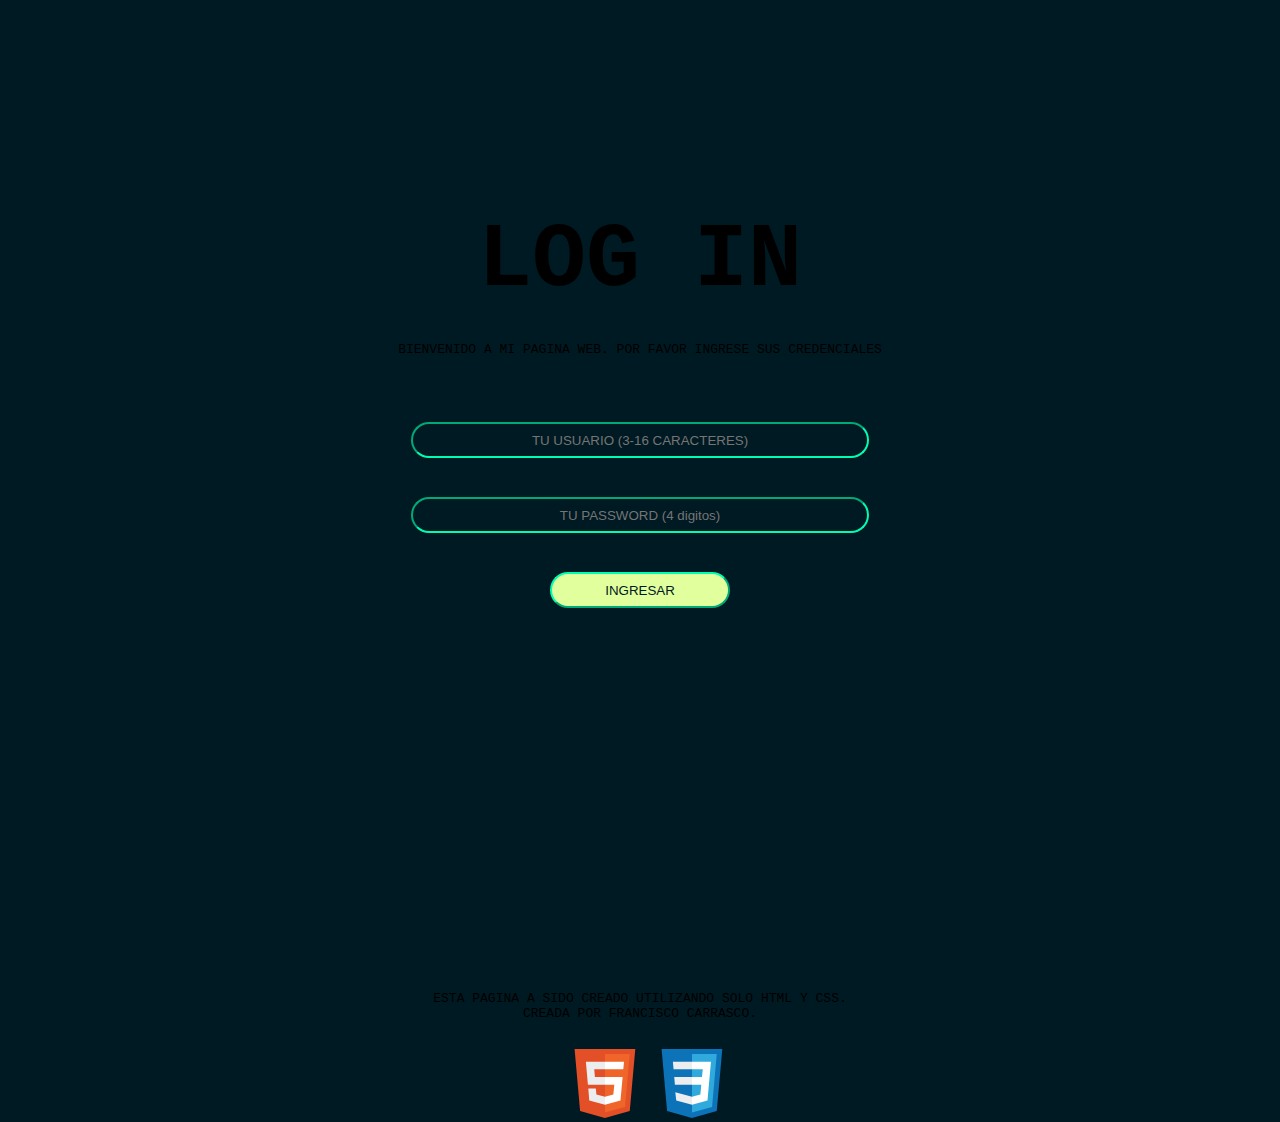
<file: index.html>
<!DOCTYPE html>
<html lang="en">
  <head>
    <link rel="stylesheet" href="estilos.css" />
    <meta charset="UTF-8" />
    <meta name="viewport" content="width=device-width, initial-scale=1.0" />
    <title>Web Estatica</title>
  </head>
  <body>
    <h1>LOG IN</h1>
    <p class="subtitulo">
      BIENVENIDO A MI PAGINA WEB. POR FAVOR INGRESE SUS CREDENCIALES
    </p>
    <div class="login">
      <input
        text="text"
        placeholder="TU USUARIO (3-16 CARACTERES)"
        pattern="\w{3,16}"
      />
      <br />
      <input
        type="password"
        placeholder="TU PASSWORD (4 digitos)"
        pattern="\d{4,4}"
      />
      <br />
      <input class="btn-enviar" type="submit" value="INGRESAR" />
    </div>
    <footer>
      <p class="mensaje-final">
        ESTA PAGINA A SIDO CREADO UTILIZANDO SOLO HTML Y CSS.<br />
        CREADA POR FRANCISCO CARRASCO.
      </p>
      <br />
      <div class="logos-login">
        <svg xmlns="http://www.w3.org/2000/svg" viewBox="0 0 452 520">
          <path fill="#e34f26" d="M41 460L0 0h451l-41 460-185 52" />
          <path fill="#ef652a" d="M226 472l149-41 35-394H226" />
          <path
            fill="#ecedee"
            d="M226 208h-75l-5-58h80V94H84l15 171h127zm0 147l-64-17-4-45h-56l7 89 117 32z"
          />
          <path
            fill="#fff"
            d="M226 265h69l-7 73-62 17v59l115-32 16-174H226zm0-171v56h136l5-56z"
          />
        </svg>
        <svg xmlns="http://www.w3.org/2000/svg" viewBox="0 0 452 520">
          <path fill="#0c73b8" d="M41 460L0 0h451l-41 460-185 52" />
          <path fill="#30a9dc" d="M226 472l149-41 35-394H226" />
          <path
            fill="#ecedee"
            d="M226 208H94l5 57h127zm0-114H84l5 56h137zm0 261l-124-33 7 60 117 32z"
          />
          <path
            fill="#fff"
            d="M226 265h69l-7 73-62 17v59l115-32 26-288H226v56h80l-6 58h-74z"
          />
        </svg>
      </div>
    </footer>
  </body>
</html>
</file>
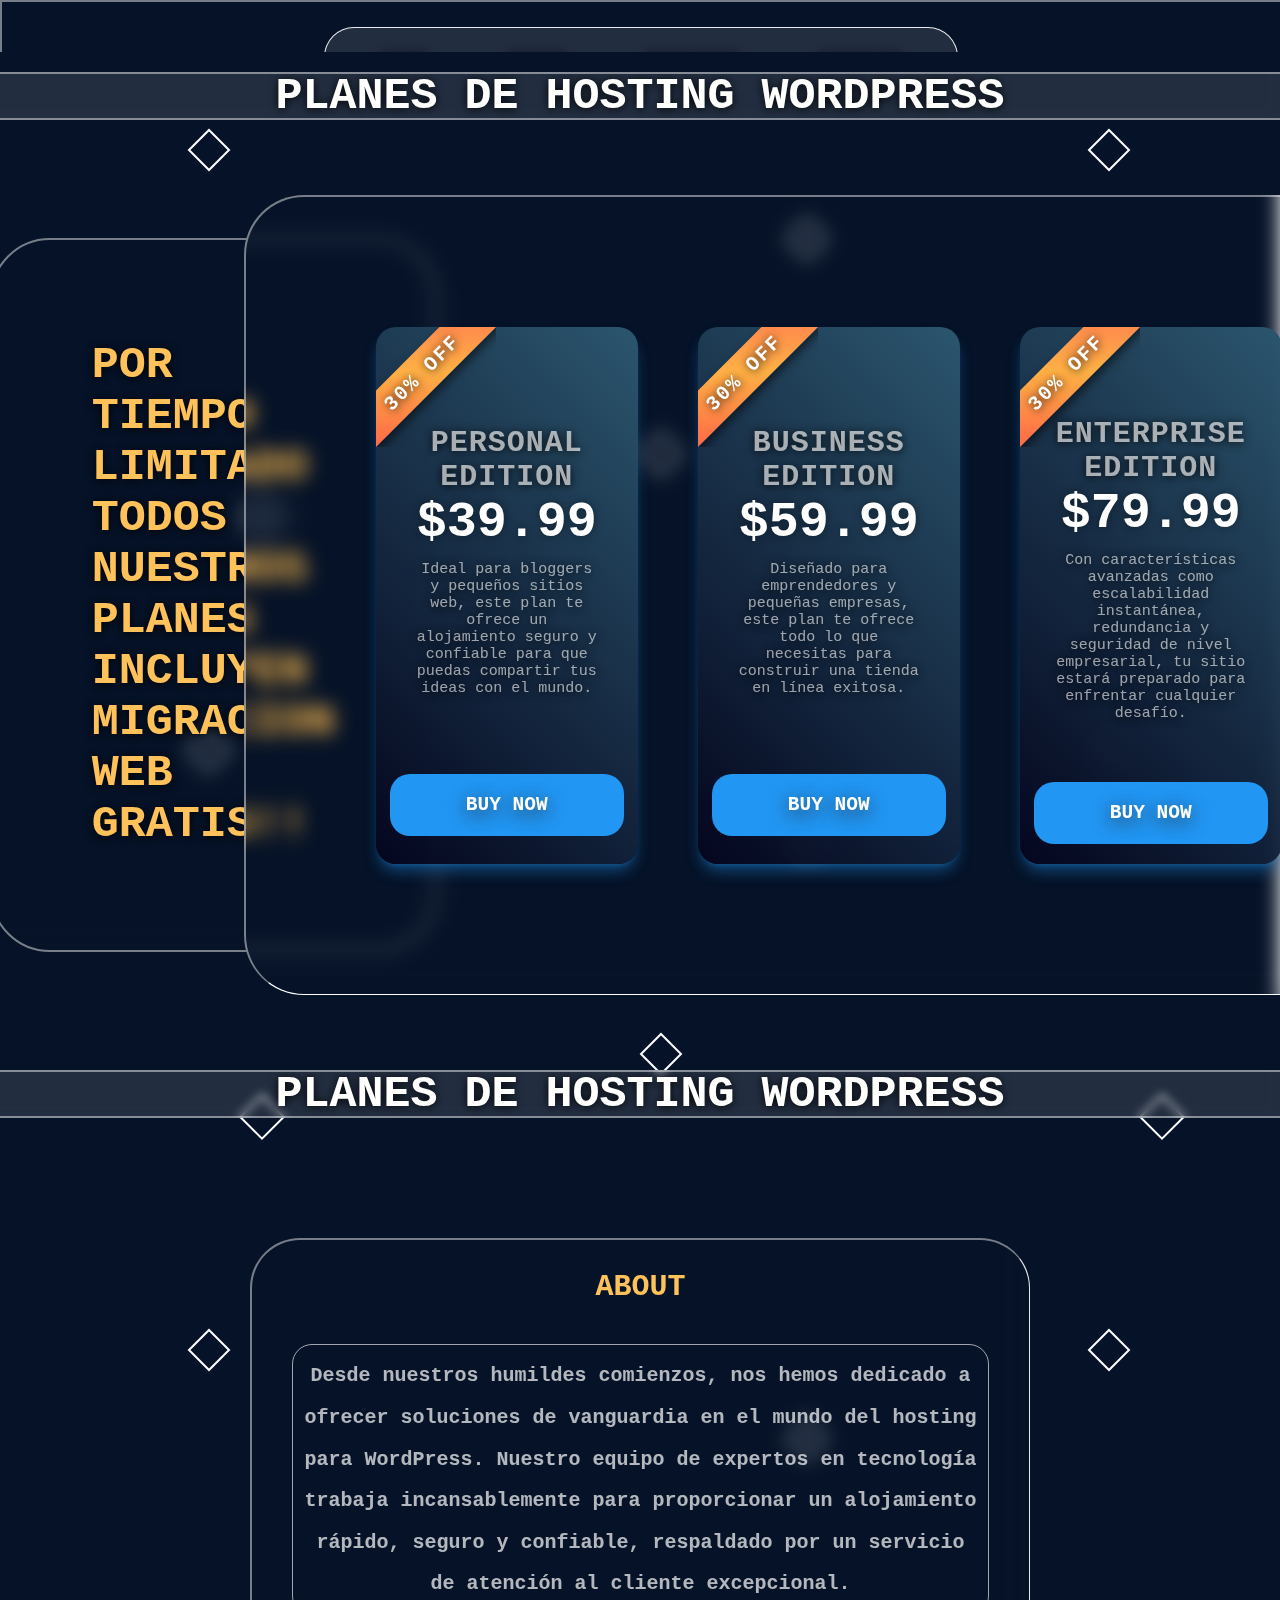
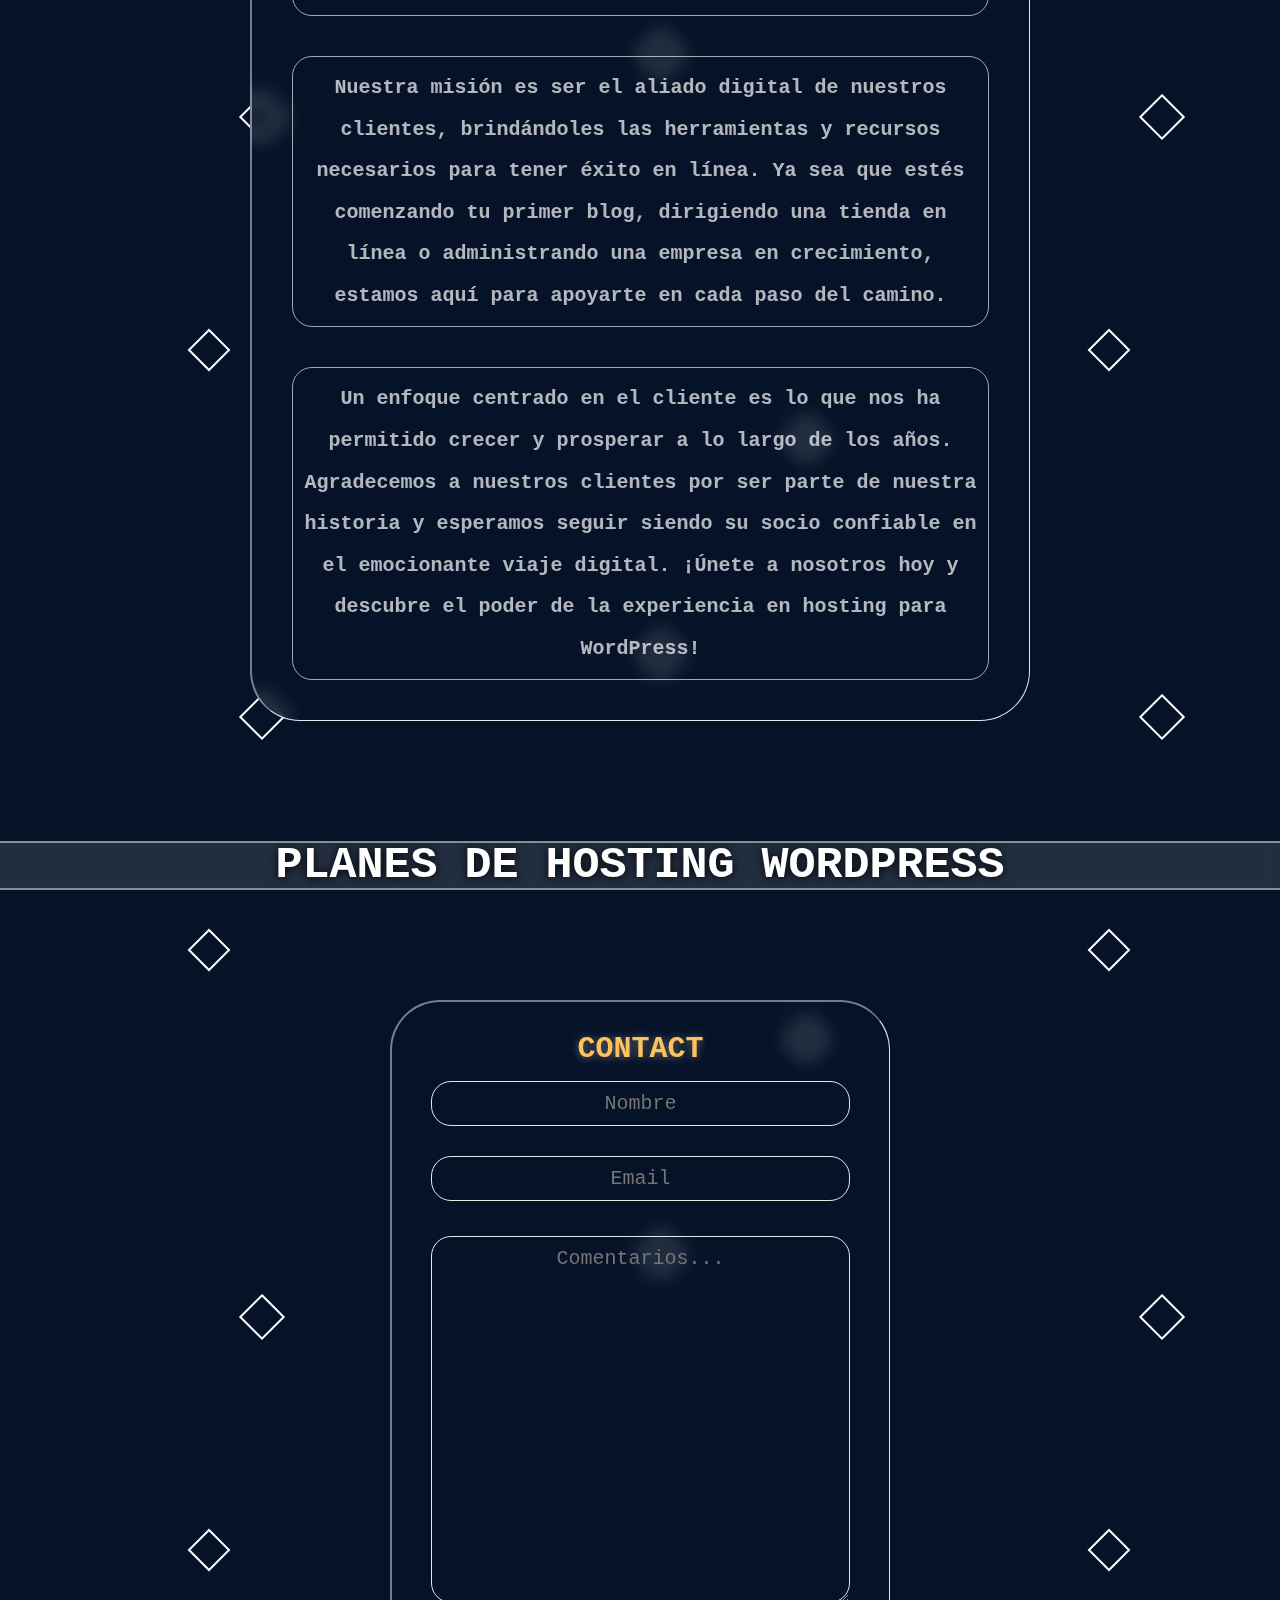
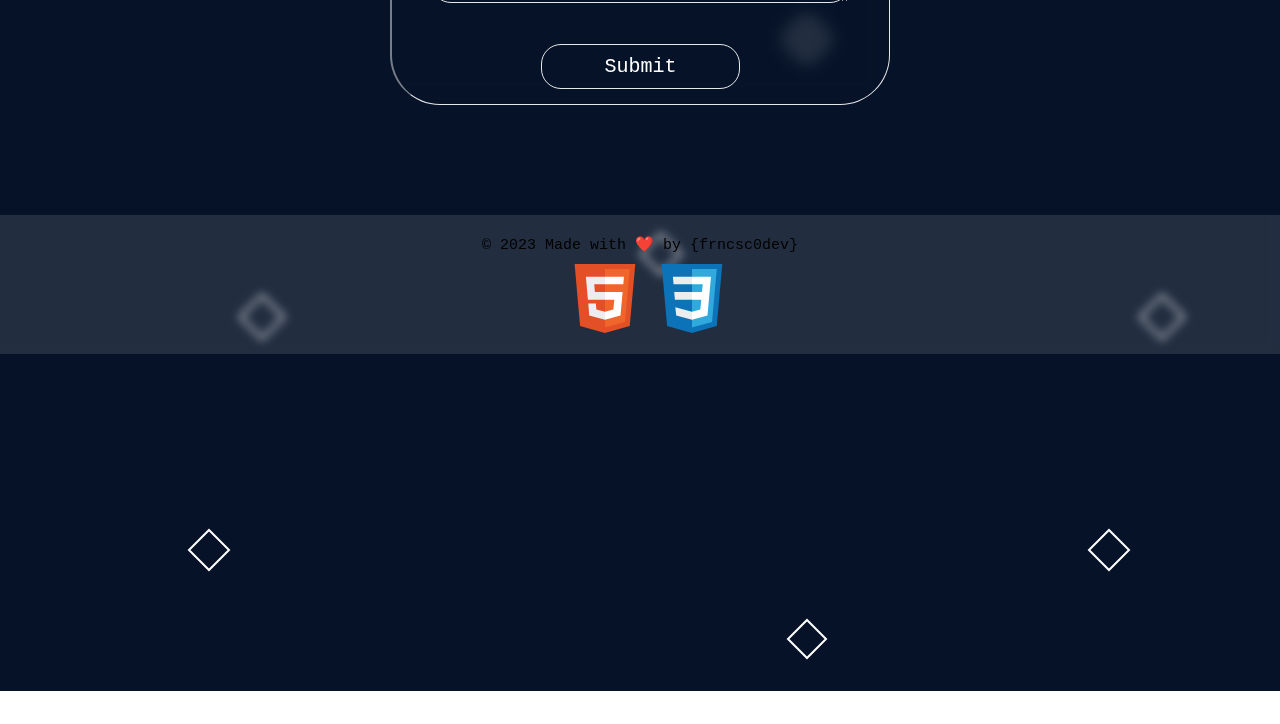
<file: grid.html>
<!DOCTYPE html>
<html lang="en">
  <head>
    <meta charset="UTF-8" />
    <meta name="viewport" content="width=device-width, initial-scale=1.0" />
    <title>Document</title>
    <link rel="stylesheet" href="grid.css" />
  </head>
  <body>
    <main>
      <header id="home">
        <div class="header-botones">
          <a href="#home">HOME</a>
          <a href="#about">ABOUT</a>
          <a href="#services">SERVICES</a>
          <a href="#contact">CONTACT</a>
        </div>
      
      </header>       
      

      <div class="titulo-plan" id="services">PLANES DE HOSTING WORDPRESS</div>

      <aside>
        <h5 class="subtitulo-plan">
          POR TIEMPO LIMITADO TODOS NUESTROS PLANES INCLUYEN MIGRACION WEB
          GRATIS!!
        </h5>
      </aside>
      <aside>
        <div class="contenedor-planes">
          <div class="plan">
            <span></span>
            <div class="content">
              <div class="title">Personal edition</div>
              <div class="price">$39.99</div>
              <div class="description"> Ideal para bloggers y pequeños sitios web, este plan te ofrece un alojamiento seguro y confiable para que puedas compartir tus ideas con el mundo.</div>
            </div>
              <button>
                Buy now
              </button>
          </div>


          <div class="plan">
            <span></span>
            <div class="content">
              <div class="title">Business Edition</div>
              <div class="price">$59.99</div>
              <div class="description"> Diseñado para emprendedores y pequeñas empresas, este plan te ofrece todo lo que necesitas para construir una tienda en línea exitosa.</div>
            </div>
              <button>
                Buy now
              </button>
          </div>
          

          <div class="plan">
            <span></span>
            <div class="content">
              <div class="title">Enterprise Edition</div>
              <div class="price">$79.99</div>
              <div class="description">Con características avanzadas como escalabilidad instantánea, redundancia y seguridad de nivel empresarial, tu sitio estará preparado para enfrentar cualquier desafío. </div>
            </div>
              <button>
                Buy now
              </button>
          </div>
          </div>
        </div></div>
      </aside>

      <div class="titulo2">PLANES DE HOSTING WORDPRESS</div>

      <article id="contact">
        <div class="registro">
          <h2>CONTACT</h2>
          <form>
            <input
              type="text"
              placeholder="Nombre"
              class="shadow form-control"
              required=""
            /><br /><input
              type="email"
              placeholder="Email"
              required=""
            /><textarea
              cols="175"
              rows="15"
              placeholder="Comentarios..."
              required=""
            ></textarea>
            <input type="submit" class="btn-enviar" />
          </form>
        </div>
      </article>
      <div class="titulo3">PLANES DE HOSTING WORDPRESS</div>

      <div class="contenedor-about" id="about">
        <div class="about">
          <h2>ABOUT</h2>
          <div class="texto-about">
            Desde nuestros humildes comienzos, nos hemos dedicado a ofrecer soluciones de vanguardia en el mundo del hosting para WordPress. 
            Nuestro equipo de expertos en tecnología trabaja incansablemente para proporcionar un alojamiento rápido, seguro y confiable, 
            respaldado por un servicio de atención al cliente excepcional.
          </div>
          <div class="texto-about">
            Nuestra misión es ser el aliado digital de nuestros clientes, brindándoles las herramientas y 
            recursos necesarios para tener éxito en línea. Ya sea que estés comenzando tu primer blog, dirigiendo una tienda en línea o administrando una empresa en crecimiento,
             estamos aquí para apoyarte en cada paso del camino. 
          </div>
          <div class="texto-about">
            Un enfoque centrado en el cliente es lo que nos ha permitido crecer y prosperar a lo largo de los años.
             Agradecemos a nuestros clientes por ser parte de nuestra historia y esperamos seguir siendo su socio confiable en el emocionante viaje digital. 
             ¡Únete a nosotros hoy y descubre el poder de la experiencia en hosting para WordPress!
          </div>
        </div>
      </div>

      <footer>
        <p class="mensaje-final">
          © 2023 Made with ❤️ by {frncsc0dev}
        </p>
        <div class="logos-login">
          <svg xmlns="http://www.w3.org/2000/svg" viewBox="0 0 452 520">
            <path fill="#e34f26" d="M41 460L0 0h451l-41 460-185 52" />
            <path fill="#ef652a" d="M226 472l149-41 35-394H226" />
            <path
              fill="#ecedee"
              d="M226 208h-75l-5-58h80V94H84l15 171h127zm0 147l-64-17-4-45h-56l7 89 117 32z"
            />
            <path
              fill="#fff"
              d="M226 265h69l-7 73-62 17v59l115-32 16-174H226zm0-171v56h136l5-56z"
            />
          </svg>
          <svg xmlns="http://www.w3.org/2000/svg" viewBox="0 0 452 520">
            <path fill="#0c73b8" d="M41 460L0 0h451l-41 460-185 52" />
            <path fill="#30a9dc" d="M226 472l149-41 35-394H226" />
            <path
              fill="#ecedee"
              d="M226 208H94l5 57h127zm0-114H84l5 56h137zm0 261l-124-33 7 60 117 32z"
            />
            <path
              fill="#fff"
              d="M226 265h69l-7 73-62 17v59l115-32 26-288H226v56h80l-6 58h-74z"
            />
          </svg>
        </div>
      </footer>
    </main>
  </body>
</html>
</file>
<file: estilos.css>
body {
  margin: 0;
  padding: 0;
  min-height: 100vh;
  display: flex;
  flex-direction: column;
  font-family: monospace;
  background-color: #001a23;
}

h1 {
  margin-top: 130px;
  margin-bottom: 0px;
  display: flex;
  text-align: center;
  padding-top: 80px;
  padding-bottom: 30px;
  justify-content: center;
  font-size: 90px; /* Tamaño de letra base (por ejemplo, 16 píxeles) */
  animation: color 10s infinite;
}

@keyframes color {
  0% {
    color: wheat;
  }
  10% {
    color: #00e1ed;
  }
  20% {
    color: #00e1ed;
  }
  30% {
    color: #00feb1;
  }
  40% {
    color: #e1ff9c;
  }
  50% {
    color: #e1ff9c;
  }
  60% {
    color: #00e1ed;
  }
  70% {
    color: #00e1ed;
  }
  80% {
    color: #00feb1;
  }
  90% {
    color: #e1ff9c;
  }
  100% {
    color: wheat;
  }
}

.subtitulo {
  display: flex;
  text-align: center;
  justify-content: center;
  margin-top: 0px;
  padding: 0px;
  animation: color 10s infinite;
}

.login {
  display: grid;
  place-items: center;
  margin-top: 40px;
  margin-bottom: 190px;
}

input {
  margin: 12px;
  color: white;
  width: 50vh;
  height: 30px;
  border-radius: 20px;
  border-color: #00feb1;
  background-color: transparent;
  text-align: center;
}
input:invalid {
  border: 2px solid red;
  animation: shake 0.2s 2;
}
@keyframes shake {
  25% {
    translate: 6px 0;
  }
  50% {
    translate: -6px 0;
  }
  75% {
    translate: 6px 0;
  }
}

.btn-enviar {
  width: 20vh;
  height: 4vh;
  margin-bottom: 180px;
  background-color: #e1ff9c;
  color: #001a23;
}

.btn-enviar:hover {
  background-color: #00feb1;
}

footer {
  background-color: #001a23;
  padding: 0px;
  text-align: center;
  border-color: #e1ff9c;
}

.logos-login {
  display: flex;
  justify-content: center;
  margin-top: 0px;
}

.logos-login svg {
  height: 70px;
  width: 70px;
  margin-left: 17px;
}

.mensaje-final {
  animation: color 10s infinite;
}


/*.color1 {
  color: #001a23;
}
.color2 {
  color: #00456e;
}
.color3 {
  color: #00e1ed;
}
.color4 {
  color: #00feb1;
}
.color5 {
  color: #e1ff9c;
}
</file>
<file: grid.css>
* {
  font-family: monospace;
  margin: 0;
}

main {
  display: grid;
  grid-template-areas:
    "header header header"
    "titulo-plan titulo-plan titulo-plan"
    "titulos izquierda izquierda"
    "titulo2 titulo2 titulo2"
    "contenedor-about contenedor-about contenedor-about"
    "titulo3 titulo3 titulo3"
    "article article article"
    "footer footer footer";
  grid-template-columns: 2fr 1.8fr 3fr;
  grid-template-rows: 0.119fr 0.1fr 0.1fr 0.1fr 0.1fr 0.1fr 0.1fr 0.1fr;
  background-image: url(/img/ojo5.svg);
}

.titulo3 {
  grid-area: titulo3;
  font-size: 45px;
  text-shadow: 0 1px 10px rgba(0, 0, 0, 0.9);
  color: rgb(255, 255, 255);
  font-weight: 900;
  margin: 0;

  background-color: #ffffff1e;
  border-top: 2px solid #ffffff75;
  border-bottom: 2px solid #ffffff75;
  overflow: hidden;
  backdrop-filter: blur(5px);
}
.titulo2 {
  grid-area: titulo2;

  font-size: 45px;
  text-shadow: 0 1px 10px rgba(0, 0, 0, 0.9);
  color: rgb(255, 255, 254);
  font-weight: 900;
  margin: 0;

  background-color: #ffffff1e;
  border-top: 2px solid #ffffff75;
  border-bottom: 2px solid #ffffff75;
  overflow: hidden;
  backdrop-filter: blur(5px);
}
main > * {
  display: flex;
  justify-content: center;
  place-items: center;
}

.header-botones {
  grid-area: header-botones;
  font-weight: 900;
  background-color: #ffffff1e;
  padding: 20px;
  border-radius: 30px;
  margin: 0px;

  border: 1px solid rgba(255, 255, 255, 0.9);
}

a {
  text-decoration: none; /* Quita el subrayado predeterminado del enlace */
  margin: 20px;
  font-size: 20px;
  color: rgb(255, 193, 90);
  opacity: 80%;
  padding: 15px;
  border-radius: 30px;
  transition: 600ms ease;
  text-shadow: 0 1px 10px rgba(0, 0, 0, 0.9);
}

a:hover {
  opacity: 100%;
  background-color: transparent;
  text-shadow: 0 1px 10px rgba(255, 255, 255, 0.3);
  transition: 600ms ease;
  padding: 25px;
}

header {
  grid-area: header;
  display: grid;
  grid-template-columns: 1fr;
  grid-template-areas: "header-botones";
  padding: 25px;
  margin-bottom: 20px;
  background-color: #051227;
  border-top: 2px solid #ffffff75;
  border-left: 2px solid #ffffff75;
  overflow: hidden;
  backdrop-filter: blur(5px);
}
aside:last-of-type {
  grid-area: izquierda;
  display: grid;
  grid-template-areas: "contenedor-planes";
  grid-template-rows: 1fr;
  padding: 25px;
  margin: 30px;
  font-size: 20px;
  color: rgb(255, 254, 253);
  text-shadow: 0 1px 10px rgba(0, 0, 0, 0.9);
  background-color: transparent;
}
aside:first-of-type {
  grid-area: titulos;
  background-color: transparent;
  padding: 10px;
  display: grid;
  margin: 0;
}

.titulo-plan {
  grid-area: titulo-plan;

  font-size: 45px;
  text-shadow: 0 1px 10px rgba(0, 0, 0, 0.9);
  color: rgb(255, 255, 254);
  font-weight: 900;
  margin: 0;

  background-color: #ffffff1e;
  border-top: 2px solid #ffffff75;
  border-bottom: 2px solid #ffffff75;
  overflow: hidden;
  backdrop-filter: blur(5px);
}

.subtitulo-plan {
  font-size: 45px;
  color: rgb(255, 193, 90);
  text-shadow: 0 1px 10px rgba(0, 0, 0, 0.9);
  margin: 0;
  margin-left: 50px;
  background: transparent;
  border: 2px solid #ffffff75;
  border-radius: 15px;
  overflow: hidden;
  backdrop-filter: blur(10px);
  padding: 100px;
  border-radius: 60px;
  transition: 600ms ease;
}

.subtitulo-plan:hover {
  transform: scale(1.01);
  transition: 600ms ease;
  -webkit-box-shadow: 0px 0px 10px 5px black;
  -moz-box-shadow: 0px 0px 10px 5px black;
  box-shadow: 0px 0px 10px 5px black;
}

.contenedor-planes {
  grid-area: contenedor-planes;
  display: flex;
  opacity: 100%;
  position: relative;
  border-radius: 60px;
  margin: 20px;
  padding: 100px;
  border: 1px solid #fff;
  transition: 600ms ease;
  background-color: transparent;
  border-top: 2px solid #ffffff75;
  border-left: 2px solid #ffffff75;
  overflow: hidden;
  backdrop-filter: blur(10px);

  align-item.card_box span {
    position: absolute;
    overflow: hidden;
    width: 150px;
    height: 150px;
    top: -10px;
    left: -10px;
    display: flex;
    align-items: center;
    justify-content: center;
  }
}

.contenedor-planes:hover {
  opacity: 100%;
  transition: 600ms ease;
  box-shadow: 0 1px 10px rgba(255, 193, 90, 0.9);
  transform: scale(1.01);
  transition: 600ms ease;
  -webkit-box-shadow: 0px 0px 10px 5px black;
  -moz-box-shadow: 0px 0px 10px 5px black;
  box-shadow: 0px 0px 10px 5px black;
}

footer {
  grid-area: footer;
  padding: 20px;
  text-align: center;
  flex-direction: column;
  background-color: #ffffff1e;

  backdrop-filter: blur(5px);
}

.logos-login {
  display: flex;
  margin-top: 10px;
}

.logos-login svg {
  height: 70px;
  width: 70px;
  margin-left: 17px;
}

.mensaje-final {
  animation: color 30s infinite;
  font-size: 15px;
}

@keyframes color {
  0% {
    color: wheat;
  }
  10% {
    color: #00e1ed;
  }
  20% {
    color: #00e1ed;
  }
  30% {
    color: #00feb1;
  }
  40% {
    color: #e1ff9c;
  }
  50% {
    color: #e1ff9c;
  }
  60% {
    color: #00e1ed;
  }
  70% {
    color: #00e1ed;
  }
  80% {
    color: #00feb1;
  }
  90% {
    color: #e1ff9c;
  }
  100% {
    color: wheat;
  }
}

.plan span {
  position: absolute;
  overflow: hidden;
  width: 120px;
  height: 120px;
  top: 0px;
  left: 0px;
  display: flex;
  align-items: center;
  justify-content: center;
}

.plan span::before {
  content: "30% OFF";
  position: absolute;
  width: 150%;
  height: 40px;
  background-image: linear-gradient(
    45deg,
    #ff6547 0%,
    #ffb144 51%,
    #ff7053 100%
  );
  transform: rotate(-45deg) translateY(-20px);
  display: flex;
  align-items: center;
  justify-content: center;
  color: #fff;
  font-weight: 900;
  font-size: 20px;
  letter-spacing: 0.1em;
  box-shadow: 0 5px 10px rgba(0, 0, 0, 0.5);
}
.plan:hover {
  box-shadow: 0px 0px 61px 0px rgba(33, 150, 243, 0.4);
  -webkit-box-shadow: 0px 0px 61px 0px rgba(33, 150, 243, 0.4);
  -moz-box-shadow: 0px 0px 70px 0px rgba(33, 150, 243, 0.4);
  transform: scale(1.05);
  transition: 600ms ease;
}

.plan {
  display: flex;
  flex-direction: column;
  align-items: center;
  justify-content: space-around;
  width: 260px;
  padding: 20px 1px;
  margin: 30px;
  text-align: center;
  position: relative;
  cursor: pointer;
  box-shadow: 0 10px 15px -3px rgba(33, 150, 243, 0.4),
    0 4px 6px -4px rgba(33, 150, 243, 0.4);
  border-radius: 20px;
  background-color: #6b6ecc;
  background: linear-gradient(45deg, #04051dea 0%, #2b566e 100%);
  transition: 600ms ease;
}

.content {
  padding: 60px;
}

.content .price {
  color: white;
  font-weight: 800;
  font-size: 50px;
  text-shadow: 0px 0px 10px rgba(0, 0, 0, 0.42);
}

.content .description {
  color: rgba(255, 255, 255, 0.6);
  margin-top: 10px;
  font-size: 15px;
}

.content .title {
  font-weight: 800;
  text-transform: uppercase;
  color: rgba(255, 255, 255, 0.64);
  margin-top: 10px;
  font-size: 30px;
  letter-spacing: 1px;
}

button {
  -webkit-user-select: none;
  -moz-user-select: none;
  user-select: none;
  border: none;
  outline: none;
  color: rgb(255 255 255);
  text-transform: uppercase;
  font-weight: 700;
  font-size: 1.5rem;
  padding: 20px;
  background-color: rgb(33 150 243);
  border-radius: 20px;
  width: 90%;
  text-shadow: 0px 4px 18px #2c3442;
}
article {
  display: grid;
  padding: 90px;
  margin: 0px 200px;
  grid-area: article;
}

.registro {
  grid-area: registro;
  font-size: 20px;
  text-align: center;
  text-shadow: 0 1px 10px rgba(255, 255, 255, 0.4);
  background-color: transparent;
  margin: 20px 100px;
  padding-bottom: 0px;
  border-radius: 50px;
  opacity: 100%;
  cursor: pointer;
  transition: 600ms ease;
  border: 1px solid rgba(255, 255, 255, 0.9);

  background-color: transparent;
  border-top: 2px solid #ffffff75;
  border-left: 2px solid #ffffff75;
  overflow: hidden;
  backdrop-filter: blur(10px);
}
.registro:hover {
  text-align: center;
  transition: 600ms ease;
  opacity: 100%;
  transform: scale(1.01);
  transition: 600ms ease;
  -webkit-box-shadow: 0px 0px 10px 5px black;
  -moz-box-shadow: 0px 0px 10px 5px black;
  box-shadow: 0px 0px 10px 5px black;
}
input {
  border: 1px solid rgba(255, 255, 255, 0.9);
  border-radius: 20px;
  background-color: transparent;
  text-align: center;
  font-size: 20px;
  width: 80%;
  padding: 10px;
  margin: 15px;
  transition: 600ms ease;
  color: white;
}

input:hover {
  color: rgb(255, 193, 90);
  opacity: 100%;
  cursor: pointer;
  transition: 600ms ease;
  -webkit-box-shadow: 0px 0px 10px 5px black;
  -moz-box-shadow: 0px 0px 10px 5px black;
  box-shadow: 0px 0px 10px 5px black;
}

input:focus {
  transition: 600ms ease;
  -webkit-box-shadow: 0px 0px 10px 5px black;
  -moz-box-shadow: 0px 0px 10px 5px black;
  box-shadow: 0px 0px 10px 5px black;
}

textarea {
  border-radius: 20px;
  background-color: transparent;
  text-align: center;
  font-size: 20px;
  width: 80%;
  padding: 10px;
  margin: 20px;
  border: 1px solid rgba(255, 255, 255, 0.9);
  color: white;

  transition: 600ms ease;
}

textarea:hover {
  color: rgb(255, 193, 90);
  opacity: 100%;
  cursor: pointer;
  transition: 600ms ease;
  border: 1px solid rgba(255, 255, 255, 0.9);
  -webkit-box-shadow: 0px 0px 10px 5px black;
  -moz-box-shadow: 0px 0px 10px 5px black;
  box-shadow: 0px 0px 10px 5px black;
}

.btn-enviar {
  width: 40%;
}
.btn-enviar:hover {
  background-color: #1e6a7e;
  width: 41%;
}

.contenedor-about {
  background-color: transparent;
  margin: 0 130px;
  padding: 120px;

  grid-area: contenedor-about;
}
.about {
  color: white;
  grid-area: about;
  margin-top: 0px;
  padding: 0px;
  text-align: center;
  font-weight: 900;
  background-color: transparent;
  border-radius: 50px;
  opacity: 100%;
  cursor: pointer;
  transition: 600ms ease;
  border: 1px solid rgba(255, 255, 255, 0.9);
  background-color: transparent;
  border-top: 2px solid #ffffff75;
  border-left: 2px solid #ffffff75;
  overflow: hidden;
  backdrop-filter: blur(10px);
}
.about:hover {
  transition: 600ms ease;
  opacity: 100%;
  box-shadow: 0 1px 10px rgba(255, 193, 90, 0.9);
  padding: 0px;
  transform: scale(1.01);
  -webkit-box-shadow: 0px 0px 10px 5px black;
  -moz-box-shadow: 0px 0px 10px 5px black;
  box-shadow: 0px 0px 10px 5px black;
}
H2 {
  margin-top: 30px;
  font-size: 30px;
  padding: 0px;
  font-weight: 900;
  color: rgb(255, 193, 90);
}

.texto-about {
  margin: 40px;
  line-height: 1.1cm;
  background-color: transparent;
  padding: 10px;
  border-radius: 20px;
  border: 1px solid rgba(255, 255, 255, 0.9);
  opacity: 70%;
  cursor: pointer;
  transition: 600ms ease;
  text-align: center;
  font-size: 20px;
}

.texto-about:hover {
  color: rgb(255, 193, 90);
  opacity: 100%;
  cursor: pointer;
  transition: 600ms ease;
  -webkit-box-shadow: 0px 0px 10px 5px black;
  -moz-box-shadow: 0px 0px 10px 5px black;
  box-shadow: 0px 0px 10px 5px black;
}

@media only screen and (max-width: 500px) {
  body {
    max-width: 100vh;
  }

  .titulo3 {
    grid-area: titulo3;
    background-color: #e40e0e;
    font-size: 15px;
    text-shadow: 0 1px 10px rgba(0, 0, 0, 0.9);
    color: rgb(255, 193, 90);
    font-weight: 900;
    margin: 10px 0;
  }
  .titulo2 {
    grid-area: titulo2;
    background-color: #e40e0e;
    font-size: 15px;
    text-shadow: 0 1px 10px rgba(0, 0, 0, 0.9);
    color: rgb(255, 193, 90);
    font-weight: 900;
    margin: 10px 0;
  }

  main {
    grid-template-areas:
      "header"
      "titulo-plan"
      "izquierda" "titulos"
      "titulo2"
      "contenedor-about"
      "titulo3"
      "article"
      "footer";
    grid-template-rows: 0.1fr 0.1fr 0.1fr 0.1fr 0.1fr 0.1fr 0.1fr 0.1fr 0.1fr; /* Ajustamos el tamaño de las filas en móvil */
    grid-template-columns: 1fr;
  }
  main > * {
    display: flex;
    justify-content: center;
    align-items: center;
    place-items: center;
  }
  header {
    grid-area: header;
    display: grid;
    grid-template-columns: 1fr;
    grid-template-areas: "header-botones";
    background-color: #3b2f5a;
    padding: 10px;
  }

  .header-botones {
    grid-area: header-botones;
    font-weight: 900;
    background-color: rgba(30, 30, 30, 0.6);
    padding: 15px;
    border-radius: 30px;
  }
  a {
    text-decoration: none; /* Quita el subrayado predeterminado del enlace */
    margin: 5px;
    font-size: 15px;
    color: rgb(255, 193, 90);
    opacity: 80%;
    padding: 3px;
    border-radius: 30px;
    transition: 600ms ease;
    text-shadow: 0 1px 10px rgba(0, 0, 0, 0.9);
  }

  a:hover {
    opacity: 100%;
    background-color: transparent;
    text-shadow: 0 1px 10px rgba(255, 255, 255, 0.3);
    transition: 600ms ease;
    border: 1px solid transparent;
    padding: 5px;
  }
  .titulo-plan {
    grid-area: titulo-plan;
    background-color: #000;
    font-size: 23px;
    text-shadow: 0 1px 10px rgba(0, 0, 0, 0.9);
    color: rgb(255, 193, 90);
    font-weight: 900;
    margin: 0px;
  }
  aside:last-of-type {
    grid-area: izquierda;
    display: grid;
    grid-template-areas: "contenedor-planes";
    grid-template-rows: 1fr;
    gap: 10px;
    padding-top: 0px;
    margin: 5px;
    color: rgb(255, 193, 90);
    text-shadow: 0 1px 10px rgba(0, 0, 0, 0.9);
    padding: 40px;
  }

  aside:first-of-type {
    grid-area: titulos;
    background-color: transparent;
    padding: 0px;
    display: grid;
  }
  .contenedor-planes {
    grid-area: contenedor-planes;
    display: flex;
    opacity: 40%;
    position: relative;
    background-color: rgba(30, 30, 30, 0.6);
    border-radius: 60px;
    margin: 0px;
    padding: 50px;
    border: 1px solid #fff;
    transition: 600ms ease;

    overflow-x: auto; /* Permite el scroll horizontal */
    scroll-snap-type: x mandatory; /* Hace que el scroll se detenga en cada tarjeta */
    scroll-behavior: smooth; /* Añade un efecto de desplazamiento suave */
    white-space: nowrap; /* Evita que las tarjetas se desplacen en varias líneas */

    align-item.card_box span {
      position: absolute;
      overflow: hidden;
      width: 100%;
      top: -10px;
      left: -10px;
      display: flex;
      align-items: center;
      justify-content: center;
    }
  }
  .contenedor-planes:hover {
    opacity: 100%;
    transition: 600ms ease;
    box-shadow: 0 1px 10px rgba(255, 193, 90, 0.9);
    transform: scale(1.01);
    transition: 600ms ease;
    -webkit-box-shadow: 0px 0px 10px 5px black;
    -moz-box-shadow: 0px 0px 10px 5px black;
    box-shadow: 0px 0px 10px 5px black;
  }
  .plan1 {
    flex: 0 0 calc(100% - 0px); /* Ajusta el tamaño de la tarjeta */
    max-width: 22rem; /* Define el ancho máximo de la tarjeta */
    background-color: #f1f1f1;
    border-radius: 8px;
    scroll-snap-align: start; /* Hace que la tarjeta sea centrada después de hacer scroll */

    position: relative; /* Agregamos la propiedad position */
    grid-area: plan1;
    background-color: transparent;
    margin: 5px;
    padding-right: 5px;
    padding: 35px;
    text-align: center;
    border-radius: 40px;
    border: 1px solid rgba(255, 255, 255, 0.9);
    box-shadow: 10px 10px 10px #000;
    -webkit-box-shadow: 10px 10px 10px #000;
    -moz-box-shadow: 10px 10px 10px #000;
    overflow: hidden;
    transition: 600ms ease;
    opacity: 90%;
  }

  .plan1 span {
    position: absolute;
    overflow: hidden;
    width: 110px;
    height: 110px;
    top: -10px;
    left: -10px;
    display: flex;
    align-items: center;
    justify-content: center;
  }

  .plan1 span::before {
    content: "Premium";
    position: absolute;
    width: 150%;
    height: 30px;
    font-size: 10px;
    background-image: linear-gradient(
      45deg,
      #ff6547 0%,
      #ffb144 51%,
      #ff7053 100%
    );
    transform: rotate(-45deg) translateY(-20px);
    display: flex;
    align-items: center;
    justify-content: center;
    color: #fff;
    font-weight: 900;
    letter-spacing: 0.1em;
    box-shadow: 0 5px 10px rgba(0, 0, 0, 0.23);
  }

  .plan1:hover {
    opacity: 100%;
    transform: translateY(-3%);
    transition: 600ms ease;
    -webkit-box-shadow: 0px 0px 61px 0px rgba(0, 199, 255, 1);
    -moz-box-shadow: 0px 0px 70px 0px rgba(0, 199, 255, 1);
    box-shadow: 0px 0px 61px 0px rgba(0, 199, 255, 1);
    padding: 0px;
  }
  .plan2 {
    flex: 0 0 calc(100% - 20px); /* Ajusta el tamaño de la tarjeta */
    max-width: 100%; /* Define el ancho máximo de la tarjeta */
    background-color: #f1f1f1;
    border-radius: 8px;
    scroll-snap-align: start; /* Hace que la tarjeta sea centrada después de hacer scroll */

    position: relative; /* Agregamos la propiedad position */
    grid-area: plan1;
    background-color: transparent;
    margin: 5px;
    padding-right: 5px;
    padding: 35px;
    text-align: center;
    border-radius: 40px;
    border: 1px solid rgba(255, 255, 255, 0.9);
    box-shadow: 10px 10px 10px #000;
    -webkit-box-shadow: 10px 10px 10px #000;
    -moz-box-shadow: 10px 10px 10px #000;
    overflow: hidden;
    transition: 600ms ease;
    opacity: 90%;
  }

  .plan2 span {
    position: absolute;
    overflow: hidden;
    width: 110px;
    height: 110px;
    top: -10px;
    left: -10px;
    display: flex;
    align-items: center;
    justify-content: center;
  }

  .plan2 span::before {
    content: "Premium";
    font-size: 10px;
    position: absolute;
    width: 150%;
    height: 30px;
    background-image: linear-gradient(
      45deg,
      #ff6547 0%,
      #ffb144 51%,
      #ff7053 100%
    );
    transform: rotate(-45deg) translateY(-20px);
    display: flex;
    align-items: center;
    justify-content: center;
    color: #fff;
    font-weight: 900;
    letter-spacing: 0.1em;
    box-shadow: 0 5px 10px rgba(0, 0, 0, 0.23);
  }

  .plan2:hover {
    -webkit-box-shadow: 0px 0px 61px 0px #00ffc4;
    -moz-box-shadow: 0px 0px 70px 0px #00ffc4;
    box-shadow: 0px 0px 61px 0px #00ffc4;
    transform: translateY(-3%);
    opacity: 100%;
    padding: 0px;
    transition: 600ms ease;
  }

  .plan3 {
    flex: 0 0 calc(100% - 50px); /* Ajusta el tamaño de la tarjeta */
    border-radius: 8px;
    scroll-snap-align: start; /* Hace que la tarjeta sea centrada después de hacer scroll */

    position: relative; /* Agregamos la propiedad position */
    grid-area: plan1;
    background-color: transparent;
    margin: 5px;
    padding-right: 5px;
    padding: 35px;
    text-align: center;
    border-radius: 40px;
    border: 1px solid rgba(255, 255, 255, 0.9);
    box-shadow: 10px 10px 10px #000;
    -webkit-box-shadow: 10px 10px 10px #000;
    -moz-box-shadow: 10px 10px 10px #000;
    overflow: hidden;
    transition: 600ms ease;
    opacity: 90%;
  }

  .plan3 span {
    position: absolute;
    overflow: hidden;
    width: 110px;
    height: 110px;
    top: -10px;
    left: -10px;
    display: flex;
    align-items: center;
    justify-content: center;
  }

  .plan3 span::before {
    content: "Premium";
    position: absolute;
    font-size: 10px;
    width: 150%;
    height: 30px;
    background-image: linear-gradient(
      45deg,
      #ff6547 0%,
      #ffb144 51%,
      #ff7053 100%
    );
    transform: rotate(-45deg) translateY(-20px);
    display: flex;
    align-items: center;
    justify-content: center;
    color: #fff;
    font-weight: 900;
    letter-spacing: 0.1em;
    box-shadow: 0 5px 10px rgba(0, 0, 0, 0.23);
  }
  .plan3:hover {
    box-shadow: 0px 0px 61px 0px #ff4de5;
    -webkit-box-shadow: 0px 0px 61px 0px #ff4de5;
    -moz-box-shadow: 0px 0px 70px 0px #ff4de5;
    transform: translateY(-3%);
    opacity: 100%;
    padding: 0px;
    transition: 600ms ease;
  }

  .subtitulo-plan {
    font-size: 20px;
    color: rgb(255, 193, 90);
    text-shadow: 0 1px 10px rgba(0, 0, 0, 0.9);
    margin: 0;
    text-align: center;
  }

  .logos-login {
    display: flex;
    justify-content: center;
    margin-top: 0px;
  }

  .logos-login svg {
    height: 30px;
    width: 30px;
    margin-left: 0px;
  }

  .mensaje-final {
    animation: color 30s infinite;
    font-size: 10px;
  }

  @keyframes color {
    0% {
      color: wheat;
    }
    10% {
      color: #00e1ed;
    }
    20% {
      color: #00e1ed;
    }
    30% {
      color: #00feb1;
    }
    40% {
      color: #e1ff9c;
    }
    50% {
      color: #e1ff9c;
    }
    60% {
      color: #00e1ed;
    }
    70% {
      color: #00e1ed;
    }
    80% {
      color: #00feb1;
    }
    90% {
      color: #e1ff9c;
    }
    100% {
      color: wheat;
    }
  }

  .enrojo {
    font-size: 5px;
    font-weight: 900;
    color: red;
    padding: 0px;
    background-color: rgba(1, 1, 1, 0.3);
    padding: 0px;
    border-radius: 20px;

    top: 0;
    right: 0;
  }

  .btn-contratar {
    background-color: #001a23;
    padding: 20px;
    border-radius: 45px;
    font-size: 5px;
    margin: 0px;
  }

  .precio-plan {
    font-size: 5px;
    color: rgb(0, 0, 0);
    margin-bottom: 0px;
    padding: 0px;
    background-color: rgba(1, 1, 1, 0.3);
    border-radius: 20px;
  }

  .nombre-plan {
    font-size: 5px;
    text-shadow: 4px 4px 6px rgba(1, 1, 1, 0.3);
    animation: color 30s infinite;
    padding: 0px;
    background-color: rgba(1, 1, 1, 0.3);
    border-radius: 20px;
    margin: 0px;
  }

  .mini-descripcion {
    box-shadow: 10px 10px 10px #000;
    -webkit-box-shadow: 10px 10px 10px #000;
    -moz-box-shadow: 10px 10px 10px #000;
    font-size: 5px;
  }

  .descripcion-plan {
    font-size: 5px;
    color: white;
    padding: 0px;
    margin: 0px;
    background-color: #062f3d;
    line-height: 20px;
  }
  .contenedor-about {
    background-color: #3b2f5a;
    margin: 0px;
    padding: 45px;
    padding-bottom: 10px;
    padding-top: 0px;
    grid-area: contenedor-about;
  }
  .about {
    grid-area: about;
    margin-top: 0px;
    padding: 20px;
    text-align: center;
    font-weight: 900;
    background-color: transparent;
    border-radius: 50px;
    opacity: 40%;
    cursor: pointer;
    transition: 600ms ease;
    border: 1px solid rgba(255, 255, 255, 0.9);
  }
  .about:hover {
    transition: 600ms ease;
    opacity: 100%;
    box-shadow: 0 1px 10px rgba(255, 193, 90, 0.9);
    padding: 20px;
    transform: scale(1.01);
    -webkit-box-shadow: 0px 0px 10px 5px black;
    -moz-box-shadow: 0px 0px 10px 5px black;
    box-shadow: 0px 0px 10px 5px black;
  }
  .texto-about {
    margin: 10px;
    background-color: transparent;
    padding: 0px;
    border-radius: 20px;
    border: 1px solid rgba(255, 255, 255, 0.9);
    opacity: 70%;
    cursor: pointer;
    transition: 600ms ease;
    text-align: center;
    font-size: 10px;
    line-height: 1.9;
  }

  .texto-about:hover {
    color: rgb(255, 193, 90);
    opacity: 100%;
    cursor: pointer;
    transition: 600ms ease;
    -webkit-box-shadow: 0px 0px 10px 5px black;
    -moz-box-shadow: 0px 0px 10px 5px black;
    box-shadow: 0px 0px 10px 5px black;
  }

  article {
    background-color: transparent;
    display: grid;
    padding: 20px;
    margin: 0px;
    grid-area: article;
  }

  .registro {
    grid-area: registro;
    text-align: center;
    text-shadow: 0 1px 10px rgba(255, 255, 255, 0.4);
    font-weight: 900;
    background-color: transparent;
    padding: 10px;
    margin-top: 0;
    border-radius: 50px;
    opacity: 40%;
    cursor: pointer;
    transition: 600ms ease;
    border: 1px solid rgba(255, 255, 255, 0.9);
  }
  .registro:hover {
    text-align: center;
    transition: 600ms ease;
    opacity: 100%;
    transform: scale(1.01);
    transition: 600ms ease;
    -webkit-box-shadow: 0px 0px 10px 5px black;
    -moz-box-shadow: 0px 0px 10px 5px black;
    box-shadow: 0px 0px 10px 5px black;
  }
  input {
    border: 1px solid rgba(255, 255, 255, 0.9);
    border-radius: 20px;
    background-color: transparent;
    text-align: center;
    font-size: 10px;
    width: 80%;
    padding: 10px;
    margin: 5px;

    transition: 600ms ease;
  }

  input:hover {
    color: rgb(255, 193, 90);
    opacity: 100%;
    cursor: pointer;
    transition: 600ms ease;
    -webkit-box-shadow: 0px 0px 10px 5px black;
    -moz-box-shadow: 0px 0px 10px 5px black;
    box-shadow: 0px 0px 10px 5px black;
  }

  input:focus {
    transition: 600ms ease;
    -webkit-box-shadow: 0px 0px 10px 5px black;
    -moz-box-shadow: 0px 0px 10px 5px black;
    box-shadow: 0px 0px 10px 5px black;
  }

  textarea {
    border-radius: 20px;
    background-color: transparent;
    text-align: center;
    font-size: 10px;
    width: 80%;
    padding: 0px;
    margin: 5px;
    border: 1px solid rgba(255, 255, 255, 0.9);

    transition: 600ms ease;
  }

  textarea:hover {
    color: rgb(255, 193, 90);
    opacity: 100%;
    cursor: pointer;
    transition: 600ms ease;
    border: 1px solid rgba(255, 255, 255, 0.9);
    -webkit-box-shadow: 0px 0px 10px 5px black;
    -moz-box-shadow: 0px 0px 10px 5px black;
    box-shadow: 0px 0px 10px 5px black;
  }

  .btn-enviar {
    width: 40%;
  }
  .btn-enviar:hover {
    background-color: #0e3a2d;
    width: 41%;
  }

  H2 {
    margin-top: 0px;
    font-size: 15px;
    padding: 0px;
    font-weight: 900;
    color: rgb(255, 193, 90);
  }

  footer {
    grid-area: footer;
    background-color: #3b2f5a;
    padding: 0px;
    text-align: center;
    font-size: 5px;
  }
}
</file>
